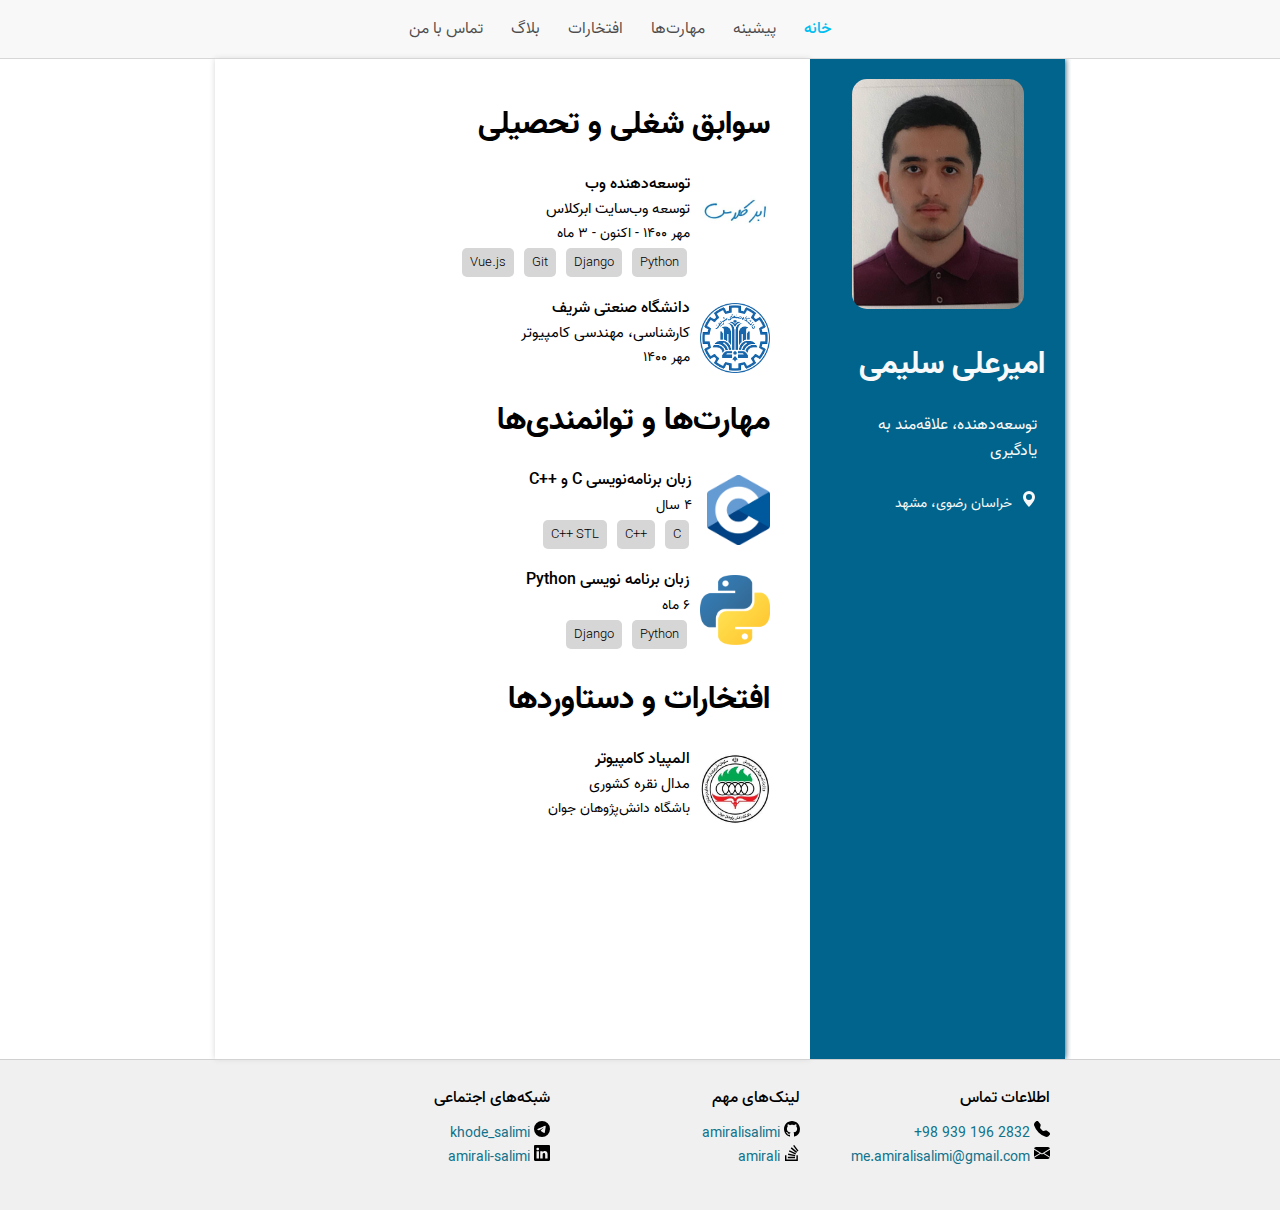
<file: index.html>
<!DOCTYPE html>
<html dir="rtl" lang="fa">

<head>
  <title>امیرعلی سلیمی</title>
  <meta charset="UTF-8">
  <meta name="viewport" content="width=device-width, initial-scale=1">
  <link href="static/vazir-font-v30.1.0/fonts.css" type="text/css" rel="stylesheet">
  <link href="static/styles.css" type="text/css" rel="stylesheet">
</head>

<body>
  <div class="container">
    <nav id="nav-bar">
      <div id="nav-bar-list">
        <ul>
          <li><a class="nav-bar-item active" href="index.html">خانه</a></li>
          <li><a class="nav-bar-item" href="index.html#experiences-and-educations">پیشینه</a></li>
          <li><a class="nav-bar-item" href="index.html#skills">مهارت‌ها</a></li>
          <li><a class="nav-bar-item" href="index.html#awards">افتخارات</a></li>
          <li><a class="nav-bar-item" href="blog.html">بلاگ</a></li>
          <li><a class="nav-bar-item" href="contact.html">تماس با من</a></li>
        </ul>
      </div>
    </nav>
    <div id="body-container">
      <div class="container">
        <aside id="sidebar">
          <div id="sidebar-container">
            <div class="photo">
              <img class="photo-item" src="static/photo.jpeg" alt="Personal image">
            </div>
            <h1>امیرعلی سلیمی</h1>
            <section id="bio">
              توسعه‌دهنده، علاقه‌مند به یادگیری<br><br>
              <svg xmlns="http://www.w3.org/2000/svg" width="16" height="16" fill="currentColor" class="bi bi-geo-alt-fill" viewBox="0 0 16 16">
                <path d="M8 16s6-5.686 6-10A6 6 0 0 0 2 6c0 4.314 6 10 6 10zm0-7a3 3 0 1 1 0-6 3 3 0 0 1 0 6z"/>
              </svg>
              <span style="font-size: 14px; padding-right: 5px;">خراسان رضوی، مشهد</span>
            </section>
          </div>
        </aside>
        <div id="main">
          <div id="main-container">
            <section class="cv-list" id="experiences-and-educations">
              <h1>سوابق شغلی و تحصیلی</h1>
              <div>
                <ul>
                  <li>
                    <section class="cv-list-item">
                      <img src="static/abarkelas.jpeg" alt="Abarkelas">
                      <div>
                        <header>توسعه‌دهنده وب</header>
                        توسعه وب‌سایت ابرکلاس<br>
                        <span style="font-size: 14px;">مهر ۱۴۰۰ - اکنون - ۳ ماه</span><br>
                        <li class="label">Python</li>
                        <li class="label">Django</li>
                        <li class="label">Git</li>
                        <li class="label">Vue.js</li>
                      </div>
                    </section>
                  </li>
                  <li>
                    <section class="cv-list-item">
                      <img src="static/sharif.png" alt="Sharif University of Technology">
                      <div>
                        <header>دانشگاه صنعتی شریف</header>
                        کارشناسی، مهندسی کامپیوتر<br>
                        <span style="font-size: 14px;">مهر ۱۴۰۰</span><br>
                      </div>
                    </section>
                  </li>
                </ul>
              </div>
            </section>
            <section class="cv-list" id="skills">
              <h1>مهارت‌ها و توانمندی‌ها</h1>
              <div>
                <ul>
                  <li>
                    <section class="cv-list-item">
                      <img src="static/C.png" alt="C Programming Language" style="margin-left: 15px;">
                      <div>
                        <header>زبان برنامه‌نویسی C و <span dir="ltr">C++</span></header>
                        <span style="font-size: 14px;">۴ سال</span><br>
                        <li class="label">C</li>
                        <li class="label">C++</li>
                        <li class="label">C++ STL</li>
                      </div>
                    </section>
                  </li>
                  <li>
                    <section class="cv-list-item">
                      <img src="static/python.png" alt="Python Programming Language">
                      <div>
                        <header>زبان برنامه نویسی Python</header>
                        <span style="font-size: 14px;">۶ ماه</span><br>
                        <li class="label">Python</li>
                        <li class="label">Django</li>
                      </div>
                    </section>
                  </li>
                </ul>
              </div>
            </section>
            <section class="cv-list" id="awards">
              <h1>افتخارات و دستاوردها</h1>
              <div>
                <ul>
                  <li>
                    <section class="cv-list-item">
                      <img src="static/ysc.jpeg" alt="Young Scholar Club">
                      <div>
                        <header>المپیاد کامپیوتر</header>
                        مدال نقره کشوری<br>
                        <span style="font-size: 14px;">باشگاه دانش‌پژوهان جوان</span>
                      </div>
                    </section>
                  </li>
                </ul>
              </div>
            </section>
          </div>
        </div>
      </div>
    </div>
    <footer id="footer">
      <div id="footer-container">
        <div class="footer-column">
          <div class="column-header">اطلاعات تماس</div>
          <div class="column-item" dir="ltr" style="text-align: right;">
            <a href="tel:+989391962832">+98 939 196 2832</a>
            <svg xmlns="http://www.w3.org/2000/svg" width="16" height="16" fill="currentColor"
              class="bi bi-telephone-fill" viewBox="0 0 16 16">
              <path fill-rule="evenodd"
                d="M1.885.511a1.745 1.745 0 0 1 2.61.163L6.29 2.98c.329.423.445.974.315 1.494l-.547 2.19a.678.678 0 0 0 .178.643l2.457 2.457a.678.678 0 0 0 .644.178l2.189-.547a1.745 1.745 0 0 1 1.494.315l2.306 1.794c.829.645.905 1.87.163 2.611l-1.034 1.034c-.74.74-1.846 1.065-2.877.702a18.634 18.634 0 0 1-7.01-4.42 18.634 18.634 0 0 1-4.42-7.009c-.362-1.03-.037-2.137.703-2.877L1.885.511z" />
            </svg>
          </div>
          <div class="column-item">
            <svg xmlns="http://www.w3.org/2000/svg" width="16" height="16" fill="currentColor"
              class="bi bi-envelope-fill" viewBox="0 0 16 16">
              <path
                d="M.05 3.555A2 2 0 0 1 2 2h12a2 2 0 0 1 1.95 1.555L8 8.414.05 3.555ZM0 4.697v7.104l5.803-3.558L0 4.697ZM6.761 8.83l-6.57 4.027A2 2 0 0 0 2 14h12a2 2 0 0 0 1.808-1.144l-6.57-4.027L8 9.586l-1.239-.757Zm3.436-.586L16 11.801V4.697l-5.803 3.546Z" />
            </svg>
            <a href="mailto:me.amiralisalimi@gmail.com">me.amiralisalimi@gmail.com</a>
          </div>
        </div>
        <div class="footer-column">
          <div class="column-header">لینک‌های مهم</div>
          <div class="column-item">
            <svg xmlns="http://www.w3.org/2000/svg" width="16" height="16" fill="currentColor" class="bi bi-github"
              viewBox="0 0 16 16">
              <path
                d="M8 0C3.58 0 0 3.58 0 8c0 3.54 2.29 6.53 5.47 7.59.4.07.55-.17.55-.38 0-.19-.01-.82-.01-1.49-2.01.37-2.53-.49-2.69-.94-.09-.23-.48-.94-.82-1.13-.28-.15-.68-.52-.01-.53.63-.01 1.08.58 1.23.82.72 1.21 1.87.87 2.33.66.07-.52.28-.87.51-1.07-1.78-.2-3.64-.89-3.64-3.95 0-.87.31-1.59.82-2.15-.08-.2-.36-1.02.08-2.12 0 0 .67-.21 2.2.82.64-.18 1.32-.27 2-.27.68 0 1.36.09 2 .27 1.53-1.04 2.2-.82 2.2-.82.44 1.1.16 1.92.08 2.12.51.56.82 1.27.82 2.15 0 3.07-1.87 3.75-3.65 3.95.29.25.54.73.54 1.48 0 1.07-.01 1.93-.01 2.2 0 .21.15.46.55.38A8.012 8.012 0 0 0 16 8c0-4.42-3.58-8-8-8z" />
            </svg>
            <a href="https://github.com/amiralisalimi">amiralisalimi</a>
          </div>
          <div class="column-item">
            <svg xmlns="http://www.w3.org/2000/svg" width="16" height="16" fill="currentColor"
              class="bi bi-stack-overflow" viewBox="0 0 16 16">
              <path d="M12.412 14.572V10.29h1.428V16H1v-5.71h1.428v4.282h9.984z" />
              <path
                d="M3.857 13.145h7.137v-1.428H3.857v1.428zM10.254 0 9.108.852l4.26 5.727 1.146-.852L10.254 0zm-3.54 3.377 5.484 4.567.913-1.097L7.627 2.28l-.914 1.097zM4.922 6.55l6.47 3.013.603-1.294-6.47-3.013-.603 1.294zm-.925 3.344 6.985 1.469.294-1.398-6.985-1.468-.294 1.397z" />
            </svg>
            <a href="https://stackoverflow.com/users/10176717/amirali">amirali</a>
          </div>
        </div>
        <div class="footer-column">
          <div class="column-header">شبکه‌های اجتماعی</div>
          <div class="column-item">
            <svg xmlns="http://www.w3.org/2000/svg" width="16" height="16" fill="currentColor" class="bi bi-telegram"
              viewBox="0 0 16 16">
              <path
                d="M16 8A8 8 0 1 1 0 8a8 8 0 0 1 16 0zM8.287 5.906c-.778.324-2.334.994-4.666 2.01-.378.15-.577.298-.595.442-.03.243.275.339.69.47l.175.055c.408.133.958.288 1.243.294.26.006.549-.1.868-.32 2.179-1.471 3.304-2.214 3.374-2.23.05-.012.12-.026.166.016.047.041.042.12.037.141-.03.129-1.227 1.241-1.846 1.817-.193.18-.33.307-.358.336a8.154 8.154 0 0 1-.188.186c-.38.366-.664.64.015 1.088.327.216.589.393.85.571.284.194.568.387.936.629.093.06.183.125.27.187.331.236.63.448.997.414.214-.02.435-.22.547-.82.265-1.417.786-4.486.906-5.751a1.426 1.426 0 0 0-.013-.315.337.337 0 0 0-.114-.217.526.526 0 0 0-.31-.093c-.3.005-.763.166-2.984 1.09z" />
            </svg>
            <a href="https://t.me/khode_salimi">khode_salimi</a>
          </div>
          <div class="column-item">
            <svg xmlns="http://www.w3.org/2000/svg" width="16" height="16" fill="currentColor" class="bi bi-linkedin"
              viewBox="0 0 16 16">
              <path
                d="M0 1.146C0 .513.526 0 1.175 0h13.65C15.474 0 16 .513 16 1.146v13.708c0 .633-.526 1.146-1.175 1.146H1.175C.526 16 0 15.487 0 14.854V1.146zm4.943 12.248V6.169H2.542v7.225h2.401zm-1.2-8.212c.837 0 1.358-.554 1.358-1.248-.015-.709-.52-1.248-1.342-1.248-.822 0-1.359.54-1.359 1.248 0 .694.521 1.248 1.327 1.248h.016zm4.908 8.212V9.359c0-.216.016-.432.08-.586.173-.431.568-.878 1.232-.878.869 0 1.216.662 1.216 1.634v3.865h2.401V9.25c0-2.22-1.184-3.252-2.764-3.252-1.274 0-1.845.7-2.165 1.193v.025h-.016a5.54 5.54 0 0 1 .016-.025V6.169h-2.4c.03.678 0 7.225 0 7.225h2.4z" />
            </svg>
            <a href="https://www.linkedin.com/in/amirali-salimi-135498219/">amirali-salimi</a>
          </div>
        </div>
      </div>
    </footer>
  </div>
</body>

</html>
</file>
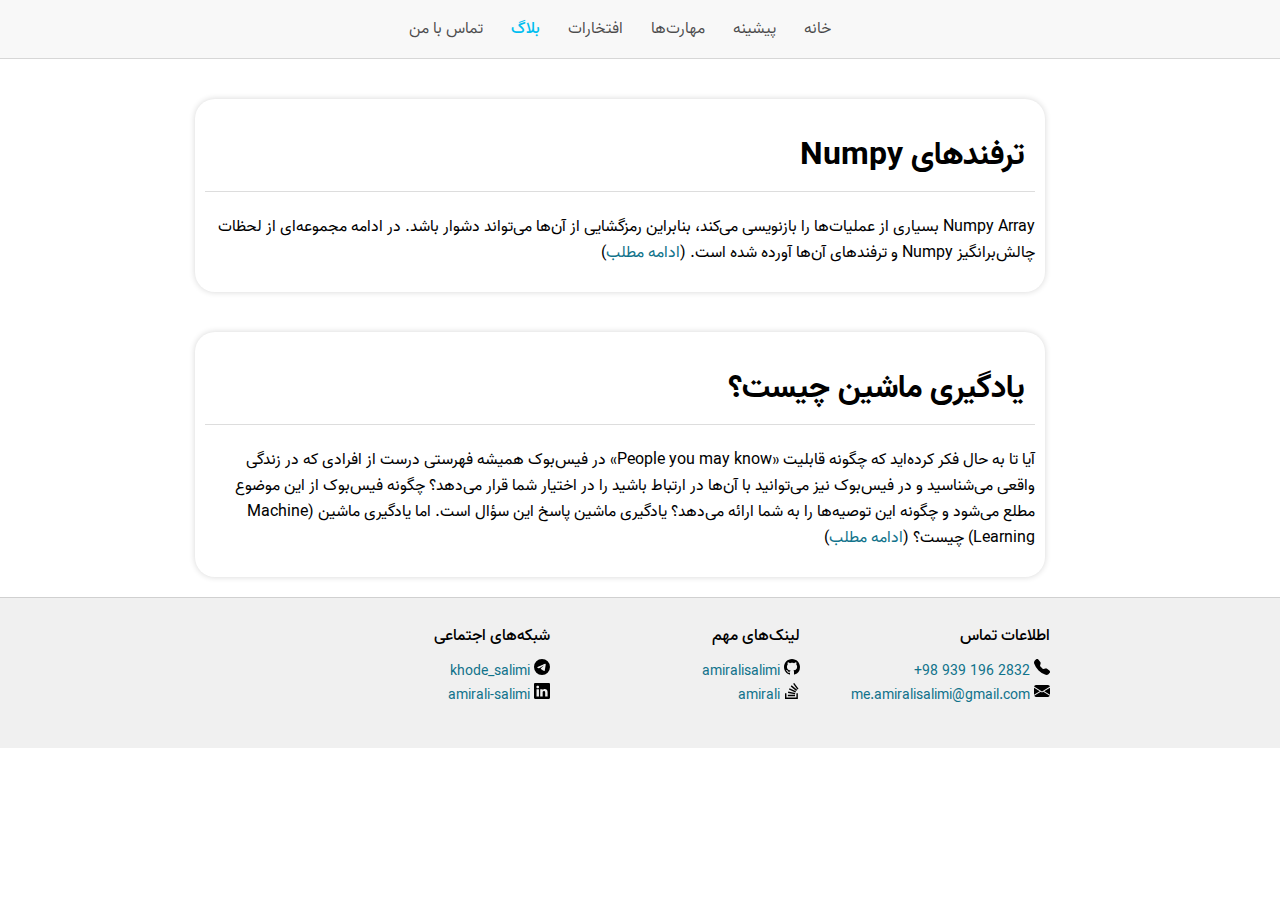
<file: blog.html>
<!DOCTYPE html>
<html dir="rtl" lang="fa">

<head>
  <title>بلاگ</title>
  <meta charset="UTF-8">
  <meta name="viewport" content="width=device-width, initial-scale=1">
  <link href="static/vazir-font-v30.1.0/fonts.css" type="text/css" rel="stylesheet">
  <link href="static/styles.css" type="text/css" rel="stylesheet">
</head>

<body>
  <div class="container">
    <nav id="nav-bar">
      <div id="nav-bar-list">
        <ul>
          <li><a class="nav-bar-item" href="index.html">خانه</a></li>
          <li><a class="nav-bar-item" href="index.html#experiences-and-educations">پیشینه</a></li>
          <li><a class="nav-bar-item" href="index.html#skills">مهارت‌ها</a></li>
          <li><a class="nav-bar-item" href="index.html#awards">افتخارات</a></li>
          <li><a class="nav-bar-item active" href="blog.html">بلاگ</a></li>
          <li><a class="nav-bar-item" href="contact.html">تماس با من</a></li>
        </ul>
      </div>
    </nav>
    <div id="body-container">
      <div id="blog-container">
        <section class="blog-entry">
          <h1 class="blog-header">ترفندهای Numpy</h1>
          <p class="blog-content">
            Numpy Array بسیاری از عملیات‌ها را بازنویسی می‌کند، بنابراین رمزگشایی از آن‌ها می‌تواند دشوار باشد. در ادامه مجموعه‌ای از لحظات چالش‌برانگیز Numpy و ترفندهای آن‌ها آورده شده است.
            (<a href="https://quera.ir/blog/numpy-tricks/">ادامه مطلب</a>)
          </p>
        </section>
        <section class="blog-entry">
          <h1 class="blog-header">یادگیری ماشین چیست؟</h1>
          <p class="blog-content">
            آیا تا به حال فکر کرده‌اید که چگونه قابلیت «People you may know» در فیس‌بوک همیشه فهرستی درست از افرادی که در زندگی واقعی می‌شناسید و در فیس‌بوک نیز می‌توانید با آن‌ها در ارتباط باشید را در اختیار شما قرار می‌دهد؟ چگونه فیس‌بوک از این موضوع مطلع می‌شود و چگونه این توصیه‌ها را به شما ارائه می‌دهد؟ یادگیری ماشین پاسخ این سؤال است. اما یادگیری ماشین (Machine Learning) چیست؟
            (<a href="https://quera.ir/blog/what-is-machine-learning/">ادامه مطلب</a>)
          </p>
        </section>
      </div>
    </div>
    <footer id="footer">
      <div id="footer-container">
        <div class="footer-column">
          <div class="column-header">اطلاعات تماس</div>
          <div class="column-item" dir="ltr" style="text-align: right;">
            <a href="tel:+989391962832">+98 939 196 2832</a>
            <svg xmlns="http://www.w3.org/2000/svg" width="16" height="16" fill="currentColor"
              class="bi bi-telephone-fill" viewBox="0 0 16 16">
              <path fill-rule="evenodd"
                d="M1.885.511a1.745 1.745 0 0 1 2.61.163L6.29 2.98c.329.423.445.974.315 1.494l-.547 2.19a.678.678 0 0 0 .178.643l2.457 2.457a.678.678 0 0 0 .644.178l2.189-.547a1.745 1.745 0 0 1 1.494.315l2.306 1.794c.829.645.905 1.87.163 2.611l-1.034 1.034c-.74.74-1.846 1.065-2.877.702a18.634 18.634 0 0 1-7.01-4.42 18.634 18.634 0 0 1-4.42-7.009c-.362-1.03-.037-2.137.703-2.877L1.885.511z" />
            </svg>
          </div>
          <div class="column-item">
            <svg xmlns="http://www.w3.org/2000/svg" width="16" height="16" fill="currentColor"
              class="bi bi-envelope-fill" viewBox="0 0 16 16">
              <path
                d="M.05 3.555A2 2 0 0 1 2 2h12a2 2 0 0 1 1.95 1.555L8 8.414.05 3.555ZM0 4.697v7.104l5.803-3.558L0 4.697ZM6.761 8.83l-6.57 4.027A2 2 0 0 0 2 14h12a2 2 0 0 0 1.808-1.144l-6.57-4.027L8 9.586l-1.239-.757Zm3.436-.586L16 11.801V4.697l-5.803 3.546Z" />
            </svg>
            <a href="mailto:me.amiralisalimi@gmail.com">me.amiralisalimi@gmail.com</a>
          </div>
        </div>
        <div class="footer-column">
          <div class="column-header">لینک‌های مهم</div>
          <div class="column-item">
            <svg xmlns="http://www.w3.org/2000/svg" width="16" height="16" fill="currentColor" class="bi bi-github"
              viewBox="0 0 16 16">
              <path
                d="M8 0C3.58 0 0 3.58 0 8c0 3.54 2.29 6.53 5.47 7.59.4.07.55-.17.55-.38 0-.19-.01-.82-.01-1.49-2.01.37-2.53-.49-2.69-.94-.09-.23-.48-.94-.82-1.13-.28-.15-.68-.52-.01-.53.63-.01 1.08.58 1.23.82.72 1.21 1.87.87 2.33.66.07-.52.28-.87.51-1.07-1.78-.2-3.64-.89-3.64-3.95 0-.87.31-1.59.82-2.15-.08-.2-.36-1.02.08-2.12 0 0 .67-.21 2.2.82.64-.18 1.32-.27 2-.27.68 0 1.36.09 2 .27 1.53-1.04 2.2-.82 2.2-.82.44 1.1.16 1.92.08 2.12.51.56.82 1.27.82 2.15 0 3.07-1.87 3.75-3.65 3.95.29.25.54.73.54 1.48 0 1.07-.01 1.93-.01 2.2 0 .21.15.46.55.38A8.012 8.012 0 0 0 16 8c0-4.42-3.58-8-8-8z" />
            </svg>
            <a href="https://github.com/amiralisalimi">amiralisalimi</a>
          </div>
          <div class="column-item">
            <svg xmlns="http://www.w3.org/2000/svg" width="16" height="16" fill="currentColor"
              class="bi bi-stack-overflow" viewBox="0 0 16 16">
              <path d="M12.412 14.572V10.29h1.428V16H1v-5.71h1.428v4.282h9.984z" />
              <path
                d="M3.857 13.145h7.137v-1.428H3.857v1.428zM10.254 0 9.108.852l4.26 5.727 1.146-.852L10.254 0zm-3.54 3.377 5.484 4.567.913-1.097L7.627 2.28l-.914 1.097zM4.922 6.55l6.47 3.013.603-1.294-6.47-3.013-.603 1.294zm-.925 3.344 6.985 1.469.294-1.398-6.985-1.468-.294 1.397z" />
            </svg>
            <a href="https://stackoverflow.com/users/10176717/amirali">amirali</a>
          </div>
        </div>
        <div class="footer-column">
          <div class="column-header">شبکه‌های اجتماعی</div>
          <div class="column-item">
            <svg xmlns="http://www.w3.org/2000/svg" width="16" height="16" fill="currentColor" class="bi bi-telegram"
              viewBox="0 0 16 16">
              <path
                d="M16 8A8 8 0 1 1 0 8a8 8 0 0 1 16 0zM8.287 5.906c-.778.324-2.334.994-4.666 2.01-.378.15-.577.298-.595.442-.03.243.275.339.69.47l.175.055c.408.133.958.288 1.243.294.26.006.549-.1.868-.32 2.179-1.471 3.304-2.214 3.374-2.23.05-.012.12-.026.166.016.047.041.042.12.037.141-.03.129-1.227 1.241-1.846 1.817-.193.18-.33.307-.358.336a8.154 8.154 0 0 1-.188.186c-.38.366-.664.64.015 1.088.327.216.589.393.85.571.284.194.568.387.936.629.093.06.183.125.27.187.331.236.63.448.997.414.214-.02.435-.22.547-.82.265-1.417.786-4.486.906-5.751a1.426 1.426 0 0 0-.013-.315.337.337 0 0 0-.114-.217.526.526 0 0 0-.31-.093c-.3.005-.763.166-2.984 1.09z" />
            </svg>
            <a href="https://t.me/khode_salimi">khode_salimi</a>
          </div>
          <div class="column-item">
            <svg xmlns="http://www.w3.org/2000/svg" width="16" height="16" fill="currentColor" class="bi bi-linkedin"
              viewBox="0 0 16 16">
              <path
                d="M0 1.146C0 .513.526 0 1.175 0h13.65C15.474 0 16 .513 16 1.146v13.708c0 .633-.526 1.146-1.175 1.146H1.175C.526 16 0 15.487 0 14.854V1.146zm4.943 12.248V6.169H2.542v7.225h2.401zm-1.2-8.212c.837 0 1.358-.554 1.358-1.248-.015-.709-.52-1.248-1.342-1.248-.822 0-1.359.54-1.359 1.248 0 .694.521 1.248 1.327 1.248h.016zm4.908 8.212V9.359c0-.216.016-.432.08-.586.173-.431.568-.878 1.232-.878.869 0 1.216.662 1.216 1.634v3.865h2.401V9.25c0-2.22-1.184-3.252-2.764-3.252-1.274 0-1.845.7-2.165 1.193v.025h-.016a5.54 5.54 0 0 1 .016-.025V6.169h-2.4c.03.678 0 7.225 0 7.225h2.4z" />
            </svg>
            <a href="https://www.linkedin.com/in/amirali-salimi-135498219/">amirali-salimi</a>
          </div>
        </div>
      </div>
    </footer>
  </div>
</body>

</html>
</file>
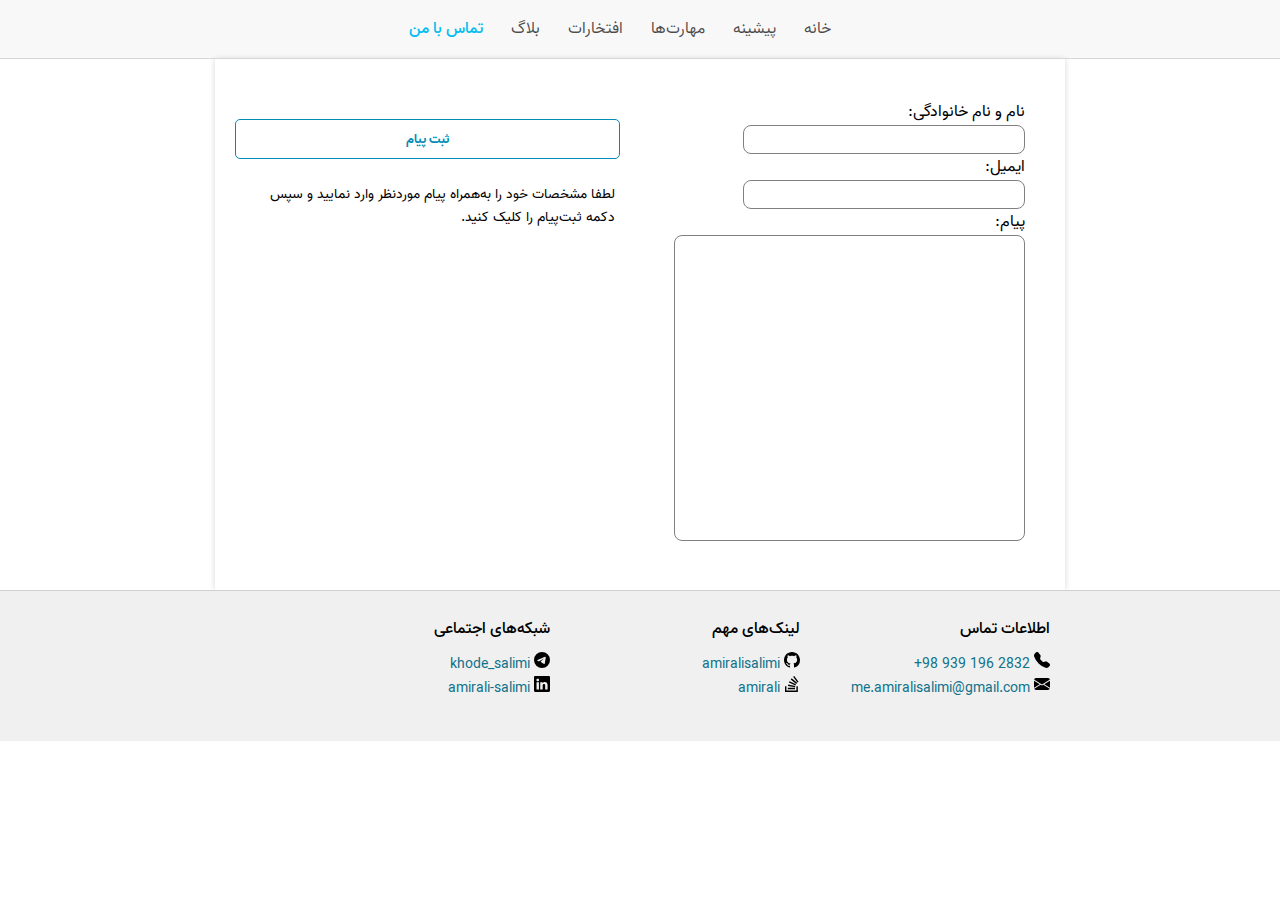
<file: contact.html>
<!DOCTYPE html>
<html dir="rtl" lang="fa">

<head>
  <title>تماس با من</title>
  <meta charset="UTF-8">
  <meta name="viewport" content="width=device-width, initial-scale=1">
  <link href="static/vazir-font-v30.1.0/fonts.css" type="text/css" rel="stylesheet">
  <link href="static/styles.css" type="text/css" rel="stylesheet">
  <script>
    function submit () {
      let cont = confirm('آیا از ارسال فرم اطمینان دارید؟');
      if (cont) {
        alert('پیام شما با موفقیت ثبت شد.');
      } else {
        alert('ثبت پیام با مشکلی مواجه شد.');
      }
    };
  </script>
</head>

<body>
  <div class="container">
    <nav id="nav-bar">
      <div id="nav-bar-list">
        <ul>
          <li><a class="nav-bar-item" href="index.html">خانه</a></li>
          <li><a class="nav-bar-item" href="index.html#experiences-and-educations">پیشینه</a></li>
          <li><a class="nav-bar-item" href="index.html#skills">مهارت‌ها</a></li>
          <li><a class="nav-bar-item" href="index.html#awards">افتخارات</a></li>
          <li><a class="nav-bar-item" href="blog.html">بلاگ</a></li>
          <li><a class="nav-bar-item active" href="contact.html">تماس با من</a></li>
        </ul>
      </div>
    </nav>
    <div id="body-container">
      <div id="contact-container">
        <div id="form-container">
          <form>
            <label for="name">نام و نام خانوادگی:</label><br>
            <input type="text" id="name" name="name"><br>
            <label for="email">ایمیل:</label><br>
            <input type="email" id="email" name="email"><br>
            <label for="message">پیام:</label><br>
            <textarea id="message" name="message" rows="20" cols="50"></textarea>
          </form>
        </div>
        <div id="submit-container">
          <button id="form-submit" onclick="submit()">ثبت پیام</button>
          <p id="form-helper">لطفا مشخصات خود را به‌همراه پیام موردنظر وارد نمایید و سپس دکمه ثبت‌پیام را کلیک کنید.</p>
        </div>
      </div>
    </div>
    <footer id="footer">
      <div id="footer-container">
        <div class="footer-column">
          <div class="column-header">اطلاعات تماس</div>
          <div class="column-item" dir="ltr" style="text-align: right;">
            <a href="tel:+989391962832">+98 939 196 2832</a>
            <svg xmlns="http://www.w3.org/2000/svg" width="16" height="16" fill="currentColor"
              class="bi bi-telephone-fill" viewBox="0 0 16 16">
              <path fill-rule="evenodd"
                d="M1.885.511a1.745 1.745 0 0 1 2.61.163L6.29 2.98c.329.423.445.974.315 1.494l-.547 2.19a.678.678 0 0 0 .178.643l2.457 2.457a.678.678 0 0 0 .644.178l2.189-.547a1.745 1.745 0 0 1 1.494.315l2.306 1.794c.829.645.905 1.87.163 2.611l-1.034 1.034c-.74.74-1.846 1.065-2.877.702a18.634 18.634 0 0 1-7.01-4.42 18.634 18.634 0 0 1-4.42-7.009c-.362-1.03-.037-2.137.703-2.877L1.885.511z" />
            </svg>
          </div>
          <div class="column-item">
            <svg xmlns="http://www.w3.org/2000/svg" width="16" height="16" fill="currentColor"
              class="bi bi-envelope-fill" viewBox="0 0 16 16">
              <path
                d="M.05 3.555A2 2 0 0 1 2 2h12a2 2 0 0 1 1.95 1.555L8 8.414.05 3.555ZM0 4.697v7.104l5.803-3.558L0 4.697ZM6.761 8.83l-6.57 4.027A2 2 0 0 0 2 14h12a2 2 0 0 0 1.808-1.144l-6.57-4.027L8 9.586l-1.239-.757Zm3.436-.586L16 11.801V4.697l-5.803 3.546Z" />
            </svg>
            <a href="mailto:me.amiralisalimi@gmail.com">me.amiralisalimi@gmail.com</a>
          </div>
        </div>
        <div class="footer-column">
          <div class="column-header">لینک‌های مهم</div>
          <div class="column-item">
            <svg xmlns="http://www.w3.org/2000/svg" width="16" height="16" fill="currentColor" class="bi bi-github"
              viewBox="0 0 16 16">
              <path
                d="M8 0C3.58 0 0 3.58 0 8c0 3.54 2.29 6.53 5.47 7.59.4.07.55-.17.55-.38 0-.19-.01-.82-.01-1.49-2.01.37-2.53-.49-2.69-.94-.09-.23-.48-.94-.82-1.13-.28-.15-.68-.52-.01-.53.63-.01 1.08.58 1.23.82.72 1.21 1.87.87 2.33.66.07-.52.28-.87.51-1.07-1.78-.2-3.64-.89-3.64-3.95 0-.87.31-1.59.82-2.15-.08-.2-.36-1.02.08-2.12 0 0 .67-.21 2.2.82.64-.18 1.32-.27 2-.27.68 0 1.36.09 2 .27 1.53-1.04 2.2-.82 2.2-.82.44 1.1.16 1.92.08 2.12.51.56.82 1.27.82 2.15 0 3.07-1.87 3.75-3.65 3.95.29.25.54.73.54 1.48 0 1.07-.01 1.93-.01 2.2 0 .21.15.46.55.38A8.012 8.012 0 0 0 16 8c0-4.42-3.58-8-8-8z" />
            </svg>
            <a href="https://github.com/amiralisalimi">amiralisalimi</a>
          </div>
          <div class="column-item">
            <svg xmlns="http://www.w3.org/2000/svg" width="16" height="16" fill="currentColor"
              class="bi bi-stack-overflow" viewBox="0 0 16 16">
              <path d="M12.412 14.572V10.29h1.428V16H1v-5.71h1.428v4.282h9.984z" />
              <path
                d="M3.857 13.145h7.137v-1.428H3.857v1.428zM10.254 0 9.108.852l4.26 5.727 1.146-.852L10.254 0zm-3.54 3.377 5.484 4.567.913-1.097L7.627 2.28l-.914 1.097zM4.922 6.55l6.47 3.013.603-1.294-6.47-3.013-.603 1.294zm-.925 3.344 6.985 1.469.294-1.398-6.985-1.468-.294 1.397z" />
            </svg>
            <a href="https://stackoverflow.com/users/10176717/amirali">amirali</a>
          </div>
        </div>
        <div class="footer-column">
          <div class="column-header">شبکه‌های اجتماعی</div>
          <div class="column-item">
            <svg xmlns="http://www.w3.org/2000/svg" width="16" height="16" fill="currentColor" class="bi bi-telegram"
              viewBox="0 0 16 16">
              <path
                d="M16 8A8 8 0 1 1 0 8a8 8 0 0 1 16 0zM8.287 5.906c-.778.324-2.334.994-4.666 2.01-.378.15-.577.298-.595.442-.03.243.275.339.69.47l.175.055c.408.133.958.288 1.243.294.26.006.549-.1.868-.32 2.179-1.471 3.304-2.214 3.374-2.23.05-.012.12-.026.166.016.047.041.042.12.037.141-.03.129-1.227 1.241-1.846 1.817-.193.18-.33.307-.358.336a8.154 8.154 0 0 1-.188.186c-.38.366-.664.64.015 1.088.327.216.589.393.85.571.284.194.568.387.936.629.093.06.183.125.27.187.331.236.63.448.997.414.214-.02.435-.22.547-.82.265-1.417.786-4.486.906-5.751a1.426 1.426 0 0 0-.013-.315.337.337 0 0 0-.114-.217.526.526 0 0 0-.31-.093c-.3.005-.763.166-2.984 1.09z" />
            </svg>
            <a href="https://t.me/khode_salimi">khode_salimi</a>
          </div>
          <div class="column-item">
            <svg xmlns="http://www.w3.org/2000/svg" width="16" height="16" fill="currentColor" class="bi bi-linkedin"
              viewBox="0 0 16 16">
              <path
                d="M0 1.146C0 .513.526 0 1.175 0h13.65C15.474 0 16 .513 16 1.146v13.708c0 .633-.526 1.146-1.175 1.146H1.175C.526 16 0 15.487 0 14.854V1.146zm4.943 12.248V6.169H2.542v7.225h2.401zm-1.2-8.212c.837 0 1.358-.554 1.358-1.248-.015-.709-.52-1.248-1.342-1.248-.822 0-1.359.54-1.359 1.248 0 .694.521 1.248 1.327 1.248h.016zm4.908 8.212V9.359c0-.216.016-.432.08-.586.173-.431.568-.878 1.232-.878.869 0 1.216.662 1.216 1.634v3.865h2.401V9.25c0-2.22-1.184-3.252-2.764-3.252-1.274 0-1.845.7-2.165 1.193v.025h-.016a5.54 5.54 0 0 1 .016-.025V6.169h-2.4c.03.678 0 7.225 0 7.225h2.4z" />
            </svg>
            <a href="https://www.linkedin.com/in/amirali-salimi-135498219/">amirali-salimi</a>
          </div>
        </div>
      </div>
    </footer>
  </div>
</body>

</html>
</file>
<file: static/vazir-font-v30.1.0/fonts.css>
@font-face {
  font-family: Vazir;
  src: url('Vazir-Regular.eot');
  src: url('Vazir-Regular.eot?#iefix') format('embedded-opentype'),
       url('Vazir-Regular.woff2') format('woff2'),
       url('Vazir-Regular.woff') format('woff'),
       url('Vazir-Regular.ttf') format('truetype');
  font-weight: normal;
  font-style: normal;
}

@font-face {
  font-family: Vazir;
  src: url('Vazir-Bold.eot');
  src: url('Vazir-Bold.eot?#iefix') format('embedded-opentype'),
       url('Vazir-Bold.woff2') format('woff2'),
       url('Vazir-Bold.woff') format('woff'),
       url('Vazir-Bold.ttf') format('truetype');
  font-weight: bold;
  font-style: normal;
}

@font-face {
  font-family: Vazir;
  src: url('Vazir-Black.eot');
  src: url('Vazir-Black.eot?#iefix') format('embedded-opentype'),
       url('Vazir-Black.woff2') format('woff2'),
       url('Vazir-Black.woff') format('woff'),
       url('Vazir-Black.ttf') format('truetype');
  font-weight: 900;
  font-style: normal;
}

@font-face {
  font-family: Vazir;
  src: url('Vazir-Medium.eot');
  src: url('Vazir-Medium.eot?#iefix') format('embedded-opentype'),
       url('Vazir-Medium.woff2') format('woff2'),
       url('Vazir-Medium.woff') format('woff'),
       url('Vazir-Medium.ttf') format('truetype');
  font-weight: 500;
  font-style: normal;
}

@font-face {
  font-family: Vazir;
  src: url('Vazir-Light.eot');
  src: url('Vazir-Light.eot?#iefix') format('embedded-opentype'),
       url('Vazir-Light.woff2') format('woff2'),
       url('Vazir-Light.woff') format('woff'),
       url('Vazir-Light.ttf') format('truetype');
  font-weight: 300;
  font-style: normal;
}

@font-face {
  font-family: Vazir;
  src: url('Vazir-Thin.eot');
  src: url('Vazir-Thin.eot?#iefix') format('embedded-opentype'),
       url('Vazir-Thin.woff2') format('woff2'),
       url('Vazir-Thin.woff') format('woff'),
       url('Vazir-Thin.ttf') format('truetype');
  font-weight: 100;
  font-style: normal;
}
</file>
<file: static/styles.css>
body {
  font-family: 'Vazir';
  margin: 0;
  height: 100vh;
}

a {
  text-decoration: none;
  color: rgb(17, 115, 139);
}

.container {
  height: 100%;
  width: 100%;
}

#nav-bar {
  text-align: center;
  background-color: rgb(248, 248, 248);
  border-bottom: 1px solid rgba(30, 30, 30, 0.15);
  overflow: hidden;
}

#nav-bar li {
  display: inline-block;
  padding: 0px 12px;
  margin: 0;
}

#nav-bar a {
  color: rgba(0, 0, 0, 0.7);
}

#nav-bar a:hover {
  color: rgba(0, 0, 0, 1);
}

a.nav-bar-item.active {
  color: rgb(0, 190, 240) !important;
  font-weight: 500;
  text-decoration: none;
}

#body-container {
  width: 850px;
  margin: 0px auto;
}

#body-container .container {
  min-height: 1000px;
  display: flex;
  flex-wrap: wrap;
  flex-direction: row;
  align-items: stretch;
}

#sidebar {
  width: 30%;
  position: relative;
  background-color: rgb(0, 100, 140);
  color: rgb(249, 249, 249);
  box-shadow: rgb(0, 60, 90) 0 0 6px 0;
  clip-path: inset(0 -6px 0 0);
}

#sidebar-container {
  margin: 20px;
}

.photo {
  width: 80%;
  margin: 10px auto;
}

.photo-item {
  width: 100%;
  height: 100%;
  border-radius: 15px;
}

#bio {
  padding-right: 8px;
}

#main {
  width: 70%;
  box-shadow: rgb(214, 214, 214) 0 0 6px 0;
}

#main-container {
  margin: 40px;
}

#footer {
  background-color: rgb(240, 240, 240);
  border-top: 1px solid rgba(30, 30, 30, 0.15);
  overflow: hidden;
}

#footer-container {
  width: 820px;
  margin: 15px auto;
  min-height: 120px;
  display: flex;
  flex-wrap: wrap;
  flex-direction: row;
  align-items: stretch;
}

.footer-column {
  width: 250px;
}

.column-header {
  margin: 10px 0px;
  font-weight: 500;
}

.column-item {
  font-size: 14px;
}

@media only screen and (max-width: 850px) {
  #body-container {
    width: 100%;
  }
}

#contact-container {
  box-shadow: rgb(214, 214, 214) 0 0 6px 0;
  display: flex;
  flex-wrap: wrap;
  flex-direction: row;
  align-items: stretch;
}

#form-container {
  width: 50%;
  height: 100%;
  box-sizing: border-box;
}

#form-container input {
  width: 80%;
  height: 25px;
  border: grey solid 1px;
  border-radius: 8px;
}

#form-container textarea {
  width: 100%;
  height: 50;
  border: grey solid 1px;
  border-radius: 8px;
  resize: none;
}

#submit-container {
  width: 50%;
  height: 100%;
  padding: 60px 20px;
  box-sizing: border-box;
}

#form-submit {
  background-color: rgb(255, 255, 255);
  color: rgb(0, 140, 180);
  font-family: Vazir;
  font-weight: 600;
  border: rgb(0, 140, 180) solid 1px;
  border-radius: 5px;
  width: 100%;
  height: 40px;
}

#form-submit:hover {
  background-color: rgb(0, 140, 180);
  color: rgb(255, 255, 255);
  cursor: pointer;
}

#form-helper {
  font-size: 14px;
  padding: 10px 5px;
}

#form-container {
  padding: 40px;
}

#blog-container {
  width: 100%;
  min-height: 470px;
  margin: 20px;
}

.blog-entry {
  padding: 10px;
  box-shadow: rgb(214, 214, 214) 0 0 6px 0;
  border-radius: 20px;
  margin-top: 40px;
}

.blog-header {
  padding-bottom: 10px;
  padding-right: 10px;
  border-bottom: 1px solid rgba(30, 30, 30, 0.15);
}

.cv-list ul {
  list-style-type: none;
  list-style-position: inside;
  padding: 0;
}

.cv-list img {
  /* width: 70px; */
  height: 70px;
  margin-top: 8px;
  margin-left: 10px;
  margin-right: 0px;
}

.cv-list-item {
  display: flex;
  flex-wrap: wrap;
  flex-direction: row;
  align-items: stretch;
  margin-top: 15px;
  font-size: 15px;
}

.cv-list-item header {
  font-weight: 500;
  font-size: 16px;
}

li.label {
  display: inline-block;
  margin: 3px;
  padding: 4px 8px;
  border-radius: 5px;
  background-color: rgb(214, 214, 214);
  font-size: small;
  font-weight: lighter;
  direction: ltr;
}
</file>
